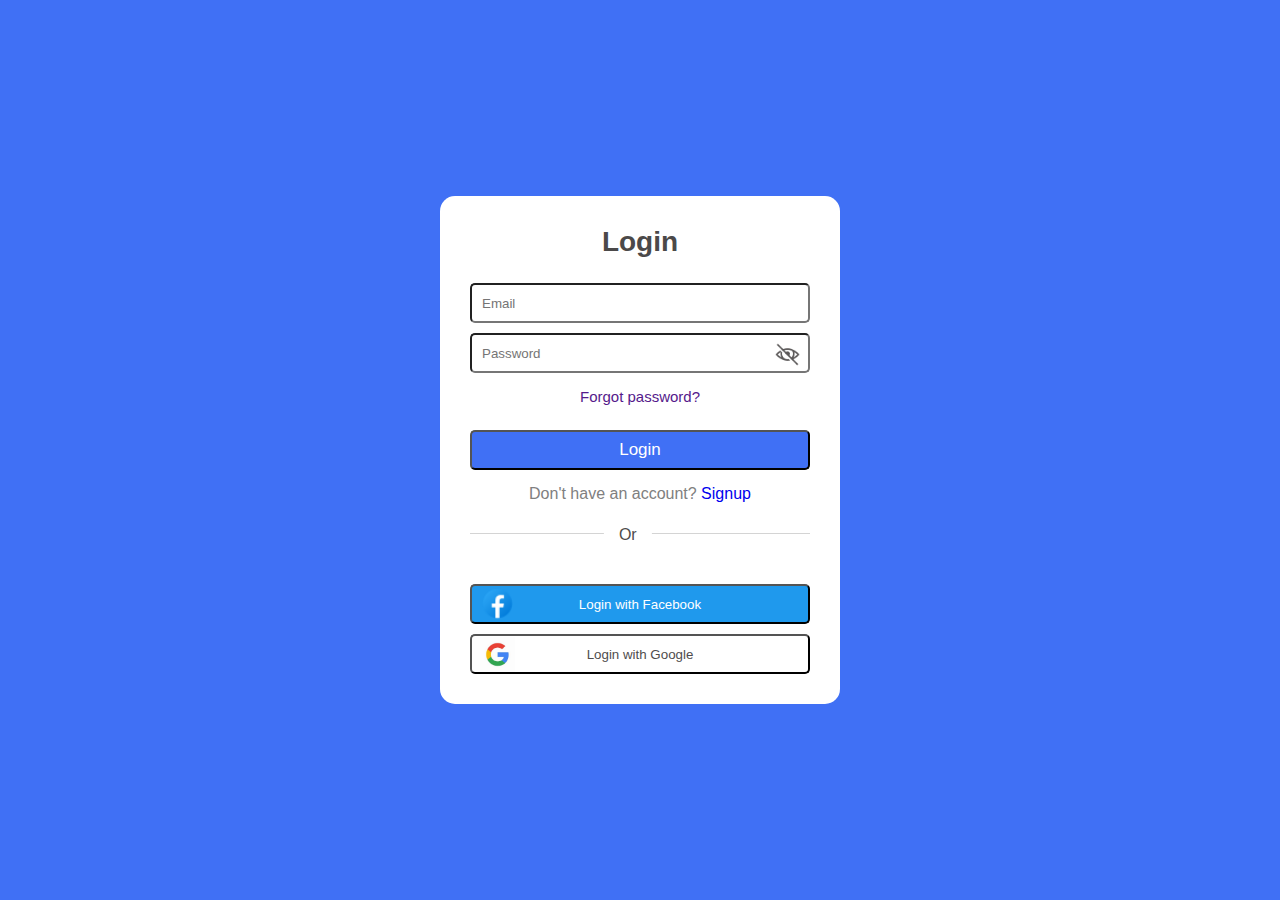
<file: index.html>
<!DOCTYPE html>
<html lang="en">
<head>
    <meta charset="UTF-8">
    <meta name="viewport" content="width=device-width, initial-scale=1.0">
    <link rel="stylesheet" href="style.css">
    <title>Form Login And Sign Up</title>
</head>
<body>
       <main>
        <form action="">
                <div class="formlogin">
            <!-- form Login -->
                <h1>Login</h1>
              <!-- Class input values -->
              <div class="put">
                  <input type="email" placeholder="Email" required>
                  <img src="images/icons8_invisible_32.png">
                  <input type="password" placeholder="Password" required>
              </div>
              <!-- Class link forgotpassword -->
              <div class="link">
                <a href="">Forgot password?</a>
              </div>
              <!-- Class button -->
                <button class="b1" type="submit">Login</button>
                <!-- sign up link -->
              <div class="linksignup">
                <p>Don't have an account? <a href="signup.html">Signup</a></p>
              </div>
              <div class="line"></div>
              <!-- Class linkto with icon -->
              <div class="linkto">
                    <button style="background-color: rgb(31, 153, 237); color: white;"><img src="images/icons8_facebook_32.png">Login with Facebook</button>
                    <button class="mg"><img src="images/google.jpg">Login with Google</button>
              </div>
              </div>
              
        </form>
       </main>
</body>
</html>
</file>
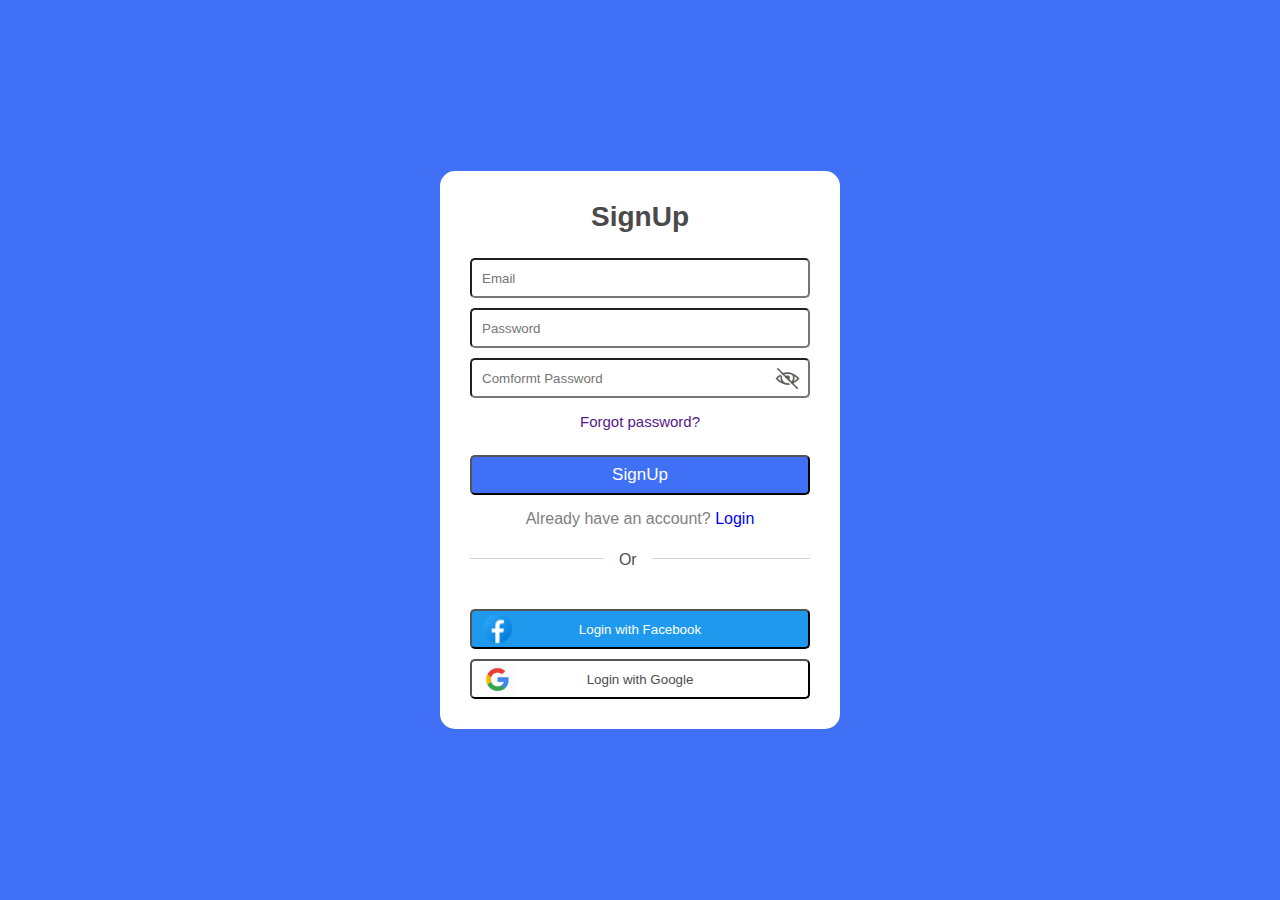
<file: signup.html>
<!DOCTYPE html>
<html lang="en">
<head>
    <meta charset="UTF-8">
    <meta name="viewport" content="width=device-width, initial-scale=1.0">
     <link rel="stylesheet" href="style.css">
    <title>SignUp</title>
</head>
<body>
    <main>
        <form action="">
                <div class="formlogin">
            <!-- form Login -->
                <h1>SignUp</h1>
              <!-- Class input values -->
              <div class="put">
                  <input type="email" placeholder="Email" required>
                  <input type="password" placeholder="Password" required>
                  <img src="images/icons8_invisible_32.png" style=" position: absolute;
                  top:118px;
                   width: 25px; 
                   height:25px;
                   right:10px;">
                  <input type="password" placeholder="Comformt Password" required>
              </div>
              <!-- Class link forgotpassword -->
              <div class="link">
                <a href="">Forgot password?</a>
              </div>
              <!-- Class button -->
                <button class="b1" type="submit">SignUp</button>
                <!-- sign up link -->
              <div class="linksignup">
                <p>Already have an account? <a href="index.html" target="_self">Login</a></p>
              </div>
              <div class="line"></div>
              <!-- Class linkto with icon -->
              <div class="linkto">
                    <button style="background-color: rgb(31, 153, 237); color: white;"><img src="images/icons8_facebook_32.png">Login with Facebook</button>
                    <button class="mg"><img src="images/google.jpg">Login with Google</button>
              </div>
              </div>
              
        </form>
       </main>
</body>
</html>
</file>
<file: style.css>
*{
    margin: 0;
    padding: 0;
    box-sizing: border-box;
    font-family: sans-serif;
}
main{
    width: 100%;
    height: 100vh;
    background-color: rgb(64, 112, 245);
    display: flex;
    align-items: center;
    justify-content: center;
}
main form{
    max-width: 400px;
    width: 100%;
    padding:30px;
    background-color: white;
    display: flex;
    justify-content: center;
    align-items: center;
    flex-direction: column;
    border-radius: 15px;
}

main form .put input{
    width: 100%;
    height: 40px;
    margin-top: 10px;
    border-radius: 5px;
    padding-left: 10px;
     outline: none;
}
main form .put input:focus{
    border: 2px solid hotpink;
}

main form h1{
   font-size: 28px;
   margin-bottom: 15px;
   text-align: center;
   color: rgb(75, 73, 73);
}
main form .b1{
    width: 100%;
    height: 40px;
    margin-top: 10px;
    background-color: rgb(64, 112, 245);
    border-radius: 5px;
    color: white;
    font-size: 17px;
}
.put{
    position: relative;
}
.linkto{
    position: relative;
}
main form .linkto button{
    width: 100%;
    height: 40px;
    margin-top: 10px;
    background-color: white;
    border-radius: 5px;
    color: rgb(79, 77, 77);
}
.link a{
    display: flex;
    justify-content: center;
    align-items: center;
    text-decoration: none;
    margin-top: 15px ;
    margin-bottom: 15px;
    font-size: 15px;
}
.linksignup{
       text-align: center;
       margin-top: 15px;
       font-size: 16px;
       color: gray;
}
.linksignup a{
    text-decoration: none;
}
.line::before {
    content: " Or";
    position: absolute;
    top: 30%;
    left: 45%;
    transform: translate(-40%, -40%);
    background-color: #fff;
    color: #4e4c4c;
    padding:0 15px;
  }
  .line {
    position: relative;
    height: 1px;
    width: 100%;
    margin: 30px 0px 40px 0px;
    background-color: #d4d4d4;
  }
  .put img{
    position: absolute;
    top:69px;
     width: 25px; 
     height:25px;
     right:10px;
  }
  .linkto img{
    position: absolute;
    width: 35px; 
    height: 35px; 
    left:10px;
    bottom:53px;
    display: flex;
    justify-content: center;
    align-items: center;
  }
  .linkto .mg img {
    position: absolute; 
    width: 35px; 
    height: 35px; 
    left: 10px;
    bottom:02px; 
    display: flex;
    align-items: center;
    justify-content: center;

  }
  @media screen  and (max-width:780px){
     .main form{
        width: 100%;
     }
     main form .linkto button{
        width: 100%;
        display: flex;
        justify-content: center;
        align-items: center;
     }
  }
</file>
